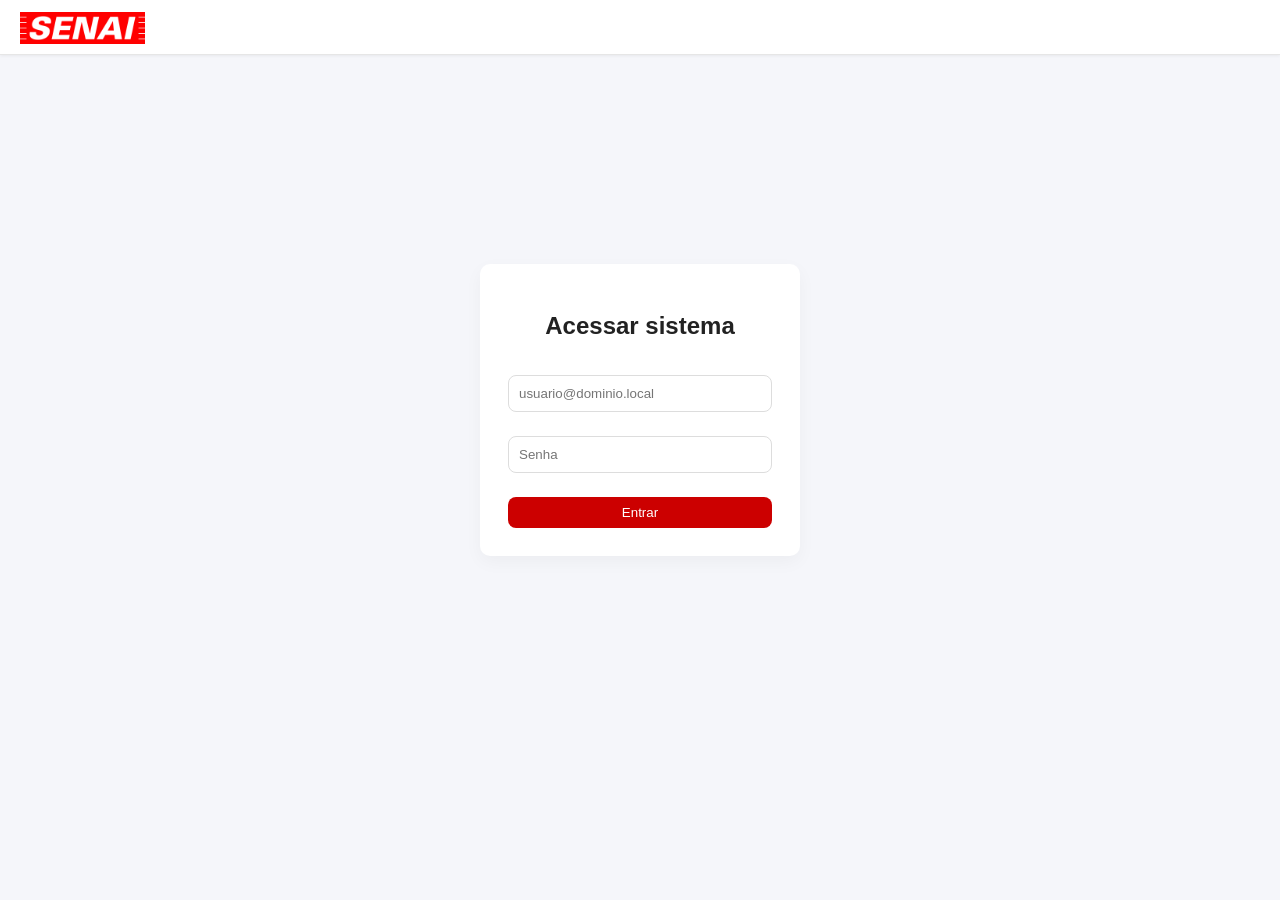
<file: index.html>
<!DOCTYPE html>
<html lang="pt-BR">
<head>
  <meta charset="utf-8" />
  <meta name="viewport" content="width=device-width,initial-scale=1" />
  <title>Login | SENAI</title>
  <link rel="stylesheet" href="./css/style.css" />
</head>
<body>
  <header class="navbar">
    <div class="nav-left">
      <img src="./assets/logo-senai.png" alt="SENAI" class="logo-senai" />
    </div>
  </header>

  <main class="centered">
    <div class="card login-card">
      <h2>Acessar sistema</h2>
      
      <input id="username" type="text" placeholder="usuario@dominio.local" />
      
      <input id="senha" type="password" placeholder="Senha" />
      <button id="loginBtn" class="primary">Entrar</button>
      
      </div>
  </main>

  <script src="./js/main.js"></script>
</body>
</html>
</file>
<file: css/style.css>
:root {
  --accent: #c00;
  --bg: #f5f6fa;
  --card: #ffffff;
  --muted: #777;
}

* {
  box-sizing: border-box;
}

body {
  margin: 0;
  font-family: "Segoe UI", Tahoma, sans-serif;
  background: var(--bg);
  color: #222;
}

/* ===== HEADER / NAVBAR (fixo com logo) ===== */
.navbar {
  position: fixed; /* fixa no topo */
  top: 0;
  left: 0;
  width: 100%;
  display: flex;
  justify-content: space-between;
  align-items: center;
  padding: 10px 20px;
  background: #fff;
  box-shadow: 0 1px 3px rgba(0, 0, 0, 0.06);
  border-bottom: 1px solid #e6e6e6;
  z-index: 1000;
}

.nav-left {
  display: flex;
  align-items: center;
  gap: 18px;
}

.logo-senai {
  height: 32px; /* diminui o tamanho do logo */
  width: auto;
  object-fit: contain;
  display: block;
  margin-top: 2px; /* centraliza verticalmente */
}

/* ===== LINKS ===== */
.nav-link {
  color: #222;
  text-decoration: none;
  font-weight: 500;
}

.nav-link.active {
  color: var(--accent);
}

/* ===== USER INFO ===== */
.nav-right {
  display: flex;
  align-items: center;
  gap: 12px;
}

.user-info {
  display: flex;
  align-items: center;
  gap: 10px;
}

.avatar {
  width: 40px;
  height: 40px;
  border-radius: 50%;
  object-fit: cover;
}

.muted {
  color: var(--muted);
  font-size: 13px;
}

/* ===== LAYOUT ===== */
.container {
  width: 95%;
  max-width: 1100px;
  margin: 100px auto 32px auto; /* espaço extra por causa do header fixo */
}

.centered {
  display: flex;
  align-items: center;
  justify-content: center;
  height: calc(100vh - 80px);
}

/* ===== CARDS / TABLES ===== */
.card {
  background: var(--card);
  padding: 18px;
  border-radius: 10px;
  box-shadow: 0 6px 18px rgba(0, 0, 0, 0.04);
}

.card-header {
  display: flex;
  justify-content: space-between;
  align-items: center;
  margin-bottom: 12px;
}

.login-card {
  width: 320px;
  display: flex;
  flex-direction: column;
  gap: 10px;
  padding: 28px;
  text-align: center;
  background: var(--card);
  border-radius: 10px;
  box-shadow: 0 6px 18px rgba(0, 0, 0, 0.04);
}

/* login inputs */
.login-card input {
  padding: 10px;
  border-radius: 8px;
  border: 1px solid #ddd;
}

.login-card .primary {
  margin-top: 6px;
}

/* ===== BUTTONS & TABLE ===== */
button,
.primary {
  background: var(--accent);
  color: #fff;
  border: none;
  padding: 8px 12px;
  border-radius: 8px;
  cursor: pointer;
}

button:hover,
.primary:hover {
  opacity: 0.95;
}

.btn-logout {
  background: #666;
  color: #fff;
  padding: 6px 10px;
  border-radius: 6px;
}

.table {
  width: 100%;
  border-collapse: collapse;
  margin-top: 12px;
}

.table th,
.table td {
  padding: 10px;
  border-bottom: 1px solid #eee;
  text-align: left;
}

.table th {
  font-weight: 600;
  color: #333;
}

/* ===== FORMS ===== */
input[type="text"],
input[type="email"],
input[type="password"],
select {
  width: 100%;
  padding: 10px;
  border-radius: 8px;
  border: 1px solid #ddd;
  margin-top: 6px;
  margin-bottom: 8px;
}

/* ===== SMALL HELPERS ===== */
.muted {
  color: var(--muted);
  font-size: 13px;
}

/* --- Novas Regras CSS para o layout do formulário --- */

.form-group-inline {
  display: flex; /* Faz os elementos filhos ficarem lado a lado */
  gap: 16px;     /* Espaçamento entre os campos */
  margin-bottom: 12px; /* Espaçamento abaixo do grupo */
}

.form-field {
  flex: 1; /* Faz cada campo ocupar o mesmo espaço disponível */
  display: flex;
  flex-direction: column; /* Coloca label e input um sobre o outro dentro do campo */
}

.form-field label {
  margin-bottom: 4px; /* Pequeno espaçamento entre o label e o input */
}

/* Opcional: ajustar a largura dos inputs de data se necessário */
.form-field input[type="date"] {
  width: 100%; /* Garante que o input de data ocupa o espaço total disponível */
}

/* Garante que os labels não empurrem os inputs em telas menores */
@media (max-width: 600px) {
  .form-group-inline {
    flex-direction: column; /* Em telas pequenas, empilha os campos novamente */
    gap: 0;
  }
}
</file>
